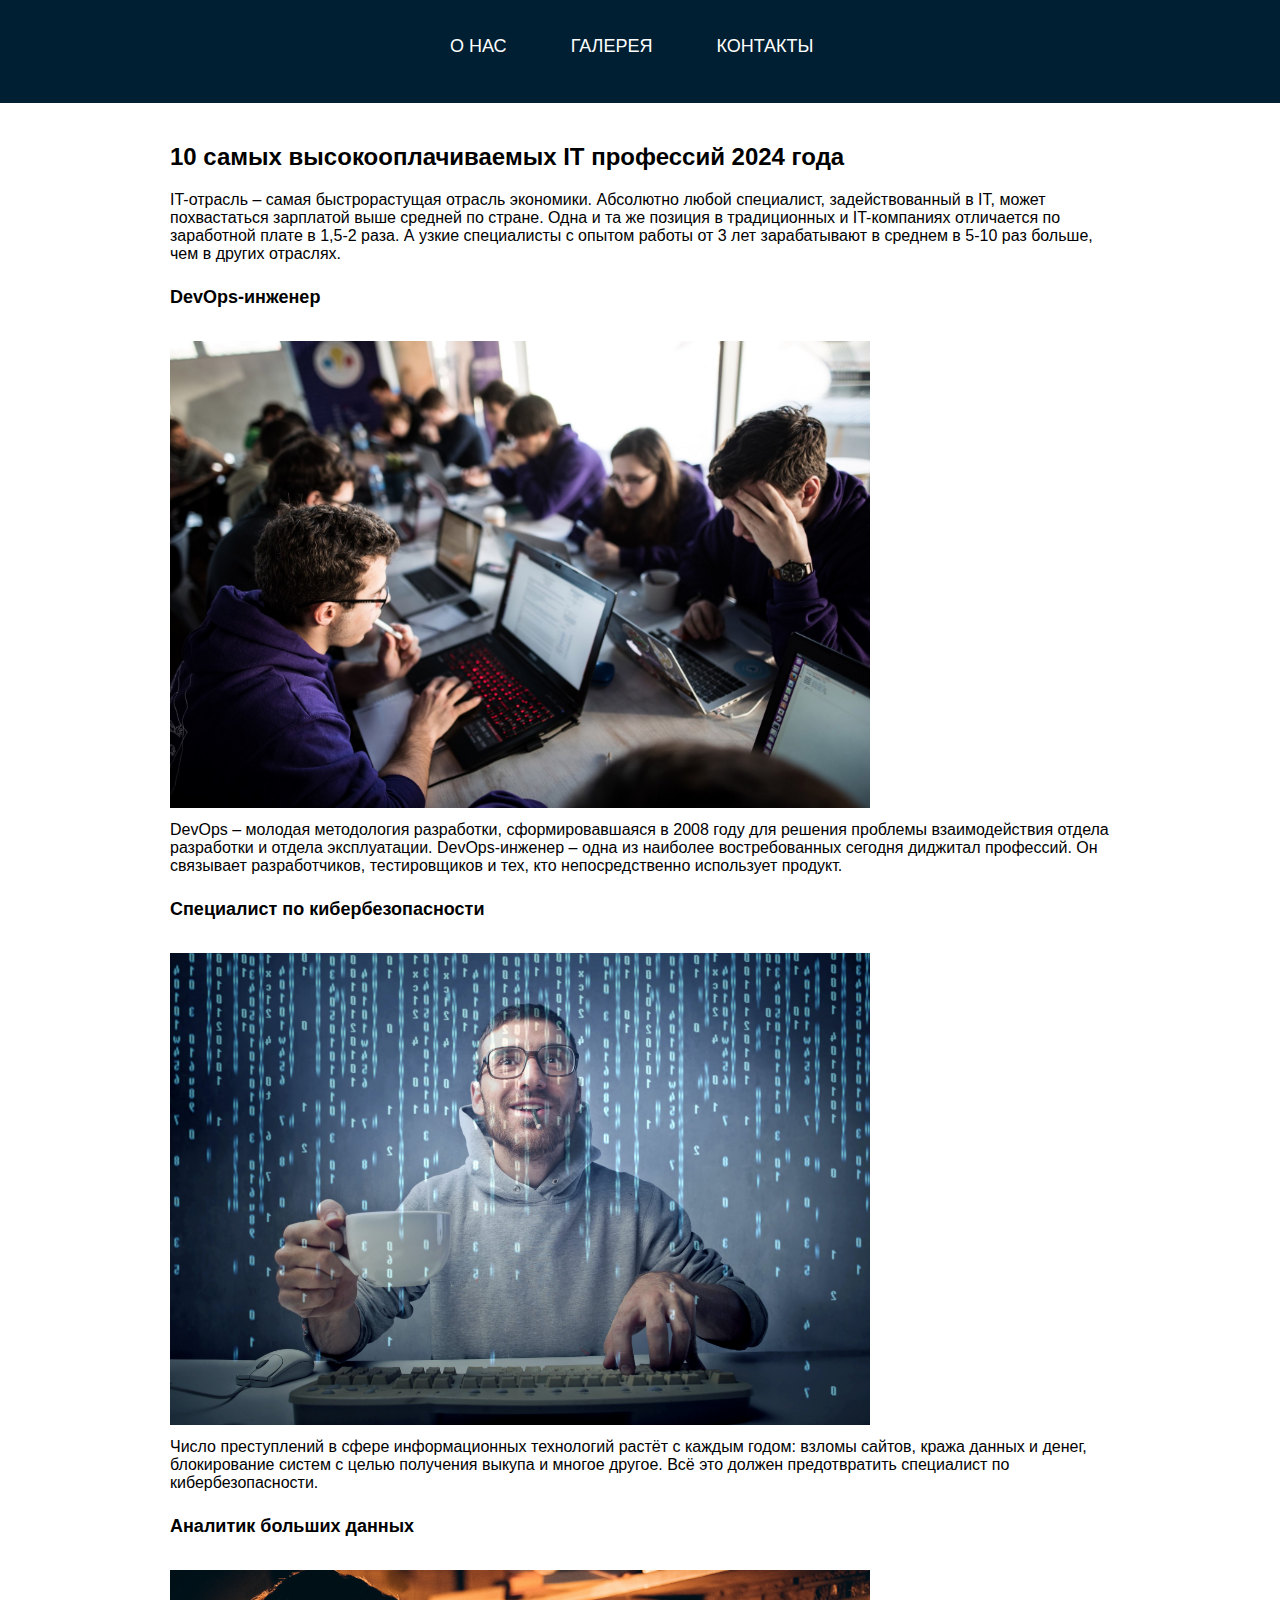
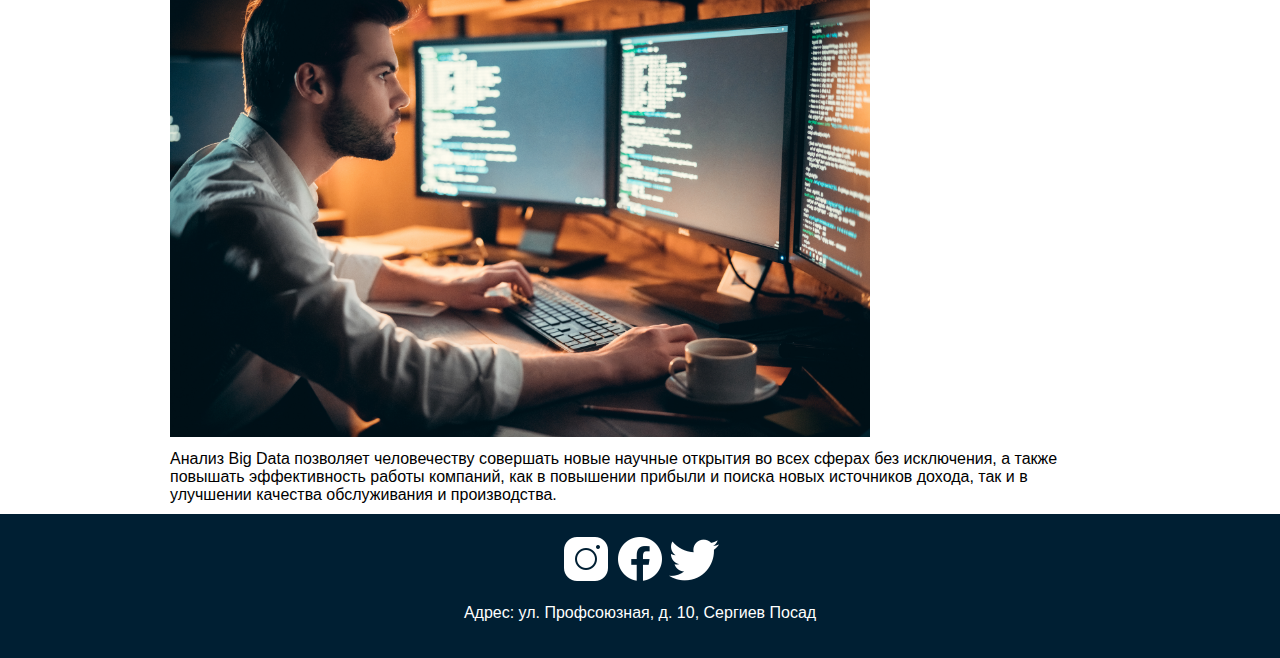
<file: index.html>
<!DOCTYPE html>
<html lang="ru">
<head>
    <meta charset="UTF-8">
    <meta name="viewport" content="width=device-width, initial-scale=1.0">
    <link rel="stylesheet" href="style.css">
    <title>10 самых высокооплачиваемых IT профессий 2024 года</title>
</head>
<body>
    <header>
        <nav class="nav">
            <ul class="nav-menu__list">
                <a href="index.html"><li class="nav-menu__list-item">О НАС</li></a>
                <a href="galery.html"><li class="nav-menu__list-item">ГАЛЕРЕЯ</li></a>
                <a href="contacts.html"><li class="nav-menu__list-item">КОНТАКТЫ</li></a>
            </ul>
          </nav>
    </header>

    <section id="about">
        <h2>10 самых высокооплачиваемых IT профессий 2024 года</h2>
        <div>IT-отрасль – самая быстрорастущая отрасль экономики. Абсолютно любой специалист, задействованный в IT, может похвастаться зарплатой выше средней по стране. Одна и та же позиция в традиционных и IT-компаниях отличается по заработной плате в 1,5-2 раза. А узкие специалисты с опытом работы от 3 лет зарабатывают в среднем в 5-10 раз больше, чем в других отраслях.</div>
        <h4>DevOps-инженер</h4>
        <img src="1.jpg" alt="" class="photo">
        <div>DevOps – молодая методология разработки, сформировавшаяся в 2008 году для решения проблемы взаимодействия отдела разработки и отдела эксплуатации. DevOps-инженер – одна из наиболее востребованных сегодня диджитал профессий. Он связывает разработчиков, тестировщиков и тех, кто непосредственно использует продукт.</div>
        <h4>Специалист по кибербезопасности</h4>
        <img src="2.jpg" alt="" class="photo">
        <div>Число преступлений в сфере информационных технологий растёт с каждым годом: взломы сайтов, кража данных и денег, блокирование систем с целью получения выкупа и многое другое. Всё это должен предотвратить специалист по кибербезопасности.</div>
        <h4>Аналитик больших данных</h4>
        <img src="3.jpg" alt="" class="photo">
        <div>Анализ Big Data позволяет человечеству совершать новые научные открытия во всех сферах без исключения, а также повышать эффективность работы компаний, как в повышении прибыли и поиска новых источников дохода, так и в улучшении качества обслуживания и производства.</div>

        
    </section>

    <footer>
        <div class="footer-content">
            <div class="social-media">
                <img src="icons8-instagram-50.png" alt="">
                <img src="icons8-facebook-50.png" alt="">
                <img src="icons8-twitter-50.png" alt="">
            </div>
            <div class="address">
                <p>Адрес: ул. Профсоюзная, д. 10, Сергиев Посад</p>
            </div>
        </div>
    </footer>
</body>
</html>
</file>
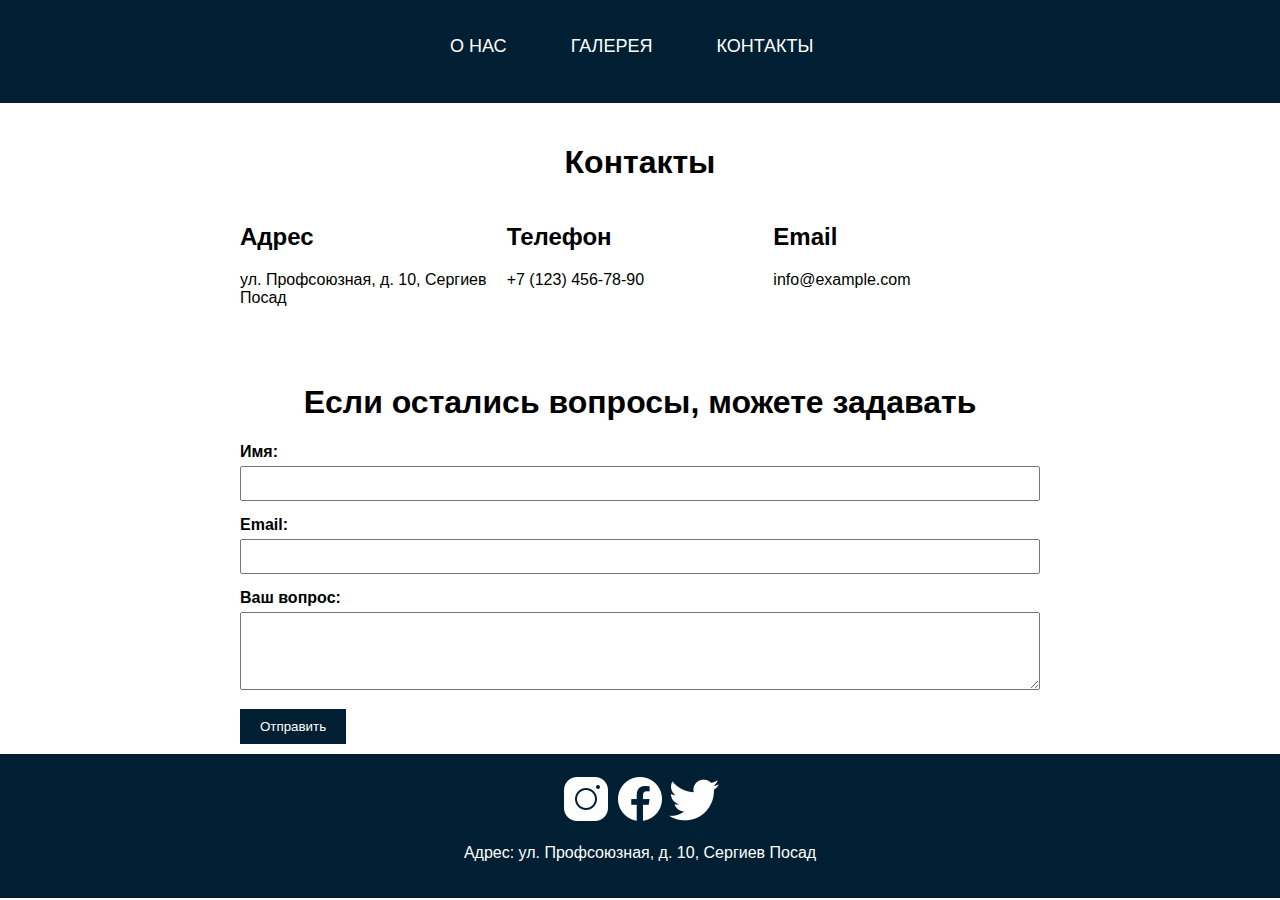
<file: contacts.html>
<!DOCTYPE html>
<html lang="ru">
<head>
    <meta charset="UTF-8">
    <meta http-equiv="X-UA-Compatible" content="IE=edge">
    <meta name="viewport" content="width=device-width, initial-scale=1.0">
    <link rel="stylesheet" href="style.css">
    <title>Document</title>
</head>
<body>
    <header>
        <nav class="nav">
            <ul class="nav-menu__list">
                <a href="index.html"><li class="nav-menu__list-item">О НАС</li></a>
                <a href="galery.html"><li class="nav-menu__list-item">ГАЛЕРЕЯ</li></a>
                <a href="contacts.html"><li class="nav-menu__list-item">КОНТАКТЫ</li></a>
            </ul>
          </nav>
    </header>
    <div class="container-contacts">
        <h1>Контакты</h1>
        <div class="contact-info">
            <div>
                <h2>Адрес</h2>
                <p>ул. Профсоюзная, д. 10, Сергиев Посад</p>
            </div>
            <div>
                <h2>Телефон</h2>
                <p>+7 (123) 456-78-90</p>
            </div>
            <div>
                <h2>Email</h2>
                <p>info@example.com</p>
            </div>
        </div>
    </div>
    <div class="container-ques">
        <h1>Если остались вопросы, можете задавать</h1>
        <form>
            <div class="form-group">
                <label for="name">Имя:</label>
                <input type="text" id="name" name="name" required>
            </div>
            <div class="form-group">
                <label for="email">Email:</label>
                <input type="email" id="email" name="email" required>
            </div>
            <div class="form-group">
                <label for="question">Ваш вопрос:</label>
                <textarea id="question" name="question" rows="4" required></textarea>
            </div>
            <button type="submit">Отправить</button>
        </form>
    </div>
    <footer>
        <div class="footer-content">
            <div class="social-media">
                <img src="icons8-instagram-50.png" alt="">
                <img src="icons8-facebook-50.png" alt="">
                <img src="icons8-twitter-50.png" alt="">
            </div>
            <div class="address">
                <p>Адрес: ул. Профсоюзная, д. 10, Сергиев Посад</p>
            </div>
        </div>
    </footer>
</body>
</html>
</file>
<file: style.css>
/* Общие стили */
body {
    font-family: 'Roboto Slab', serif;
    margin: 0 auto;
    padding: 0;
}

p, div, h1, h2, h4, a {
    font-family: 'Montserrat', sans-serif;
}

h4 {
    font-size: 18px;
}

header {
    background-color: #001f33;
    color: white;
    text-align: center;
    padding: 20px;
}

section {
    padding: 20px;
    margin: 0 150px 0 150px;
}

.nav-menu__list {
    display: flex;
    flex-direction: row;
    padding-right: 10px;
    margin-left: 430px;
}

.nav-menu__list-item {
    margin-right: 64px;
    font-size: 18px;
    color: #fff;
}

.nav-menu__list a {
    text-decoration: none;
}

.photo {
    max-width: 700px;
    padding: 9px 0 9px 0;
}

ul {
    list-style-type: none;
    padding: 0;
}

li {
    margin-bottom: 10px;
}

#reviews {
    display: flex;
    justify-content: space-around;
}

.review {
    text-align: center;
    margin: 20px;
    padding-bottom: 40px;
}

.review img {
    max-width: 35%;
    height: auto;
    border-radius: 50%;
}

.review p {
    margin-top: 10px;

}

footer {
    background-color: #001f33;
    color: white;
    text-align: center;
    padding: 20px 0;
    margin-top: -10px;
}

.container-contacts {
    max-width: 800px;
    margin: 0 auto;
    padding: 20px;
}
h1 {
    text-align: center;
}
.contact-info {
    display: flex;
    justify-content: space-between;
    margin-top: 20px;
}
.contact-info div {
    flex: 1;
}

.container-ques {
    max-width: 800px;
    margin: 0 auto;
    padding: 20px;
}
h1 {
    text-align: center;
}
form {
    margin-top: 20px;
}
.form-group {
    margin-bottom: 15px;
}
label {
    display: block;
    font-weight: bold;
}
input, textarea {
    width: 100%;
    padding: 8px;
    box-sizing: border-box;
    margin-top: 5px;
}
button {
    padding: 10px 20px;
    background-color: #001f33;
    color: white;
    border: none;
    cursor: pointer;
}

/* Медиа-запросы для адаптивного дизайна */
@media (max-width: 768px) {
    header {
        padding: 10px;
        font-size: 1.2em;
    }

    button {
        padding: 8px 16px;
    }

    section {
        padding: 10px;
    }

    h2 {
        font-size: 1.5em;
    }

    footer {
        padding: 10px;
        font-size: 0.8em;
    }
}

.container {
    display: flex;
    width: 100%;
    padding: 4% 2%;
    box-sizing: border-box;
    height: 100vh;
  }
  
  .box {
    flex: 1;
    overflow: hidden;
    transition: .5s;
    margin: 0 2%;
    box-shadow: 0 20px 30px rgba(0,0,0,.1);
    line-height: 0;
  }
  
  .box > img {
    width: 200%;
    height: calc(100% - 10vh);
    object-fit: cover; 
    transition: .5s;
  }
  
  .box > span {
    font-size: 3.8vh;
    display: block;
    text-align: center;
    height: 10vh;
    line-height: 2.6;
  }
  
  .box:hover { flex: 1 1 50%; }
  .box:hover > img {
    width: 100%;
    height: 100%;
  }
</file>
